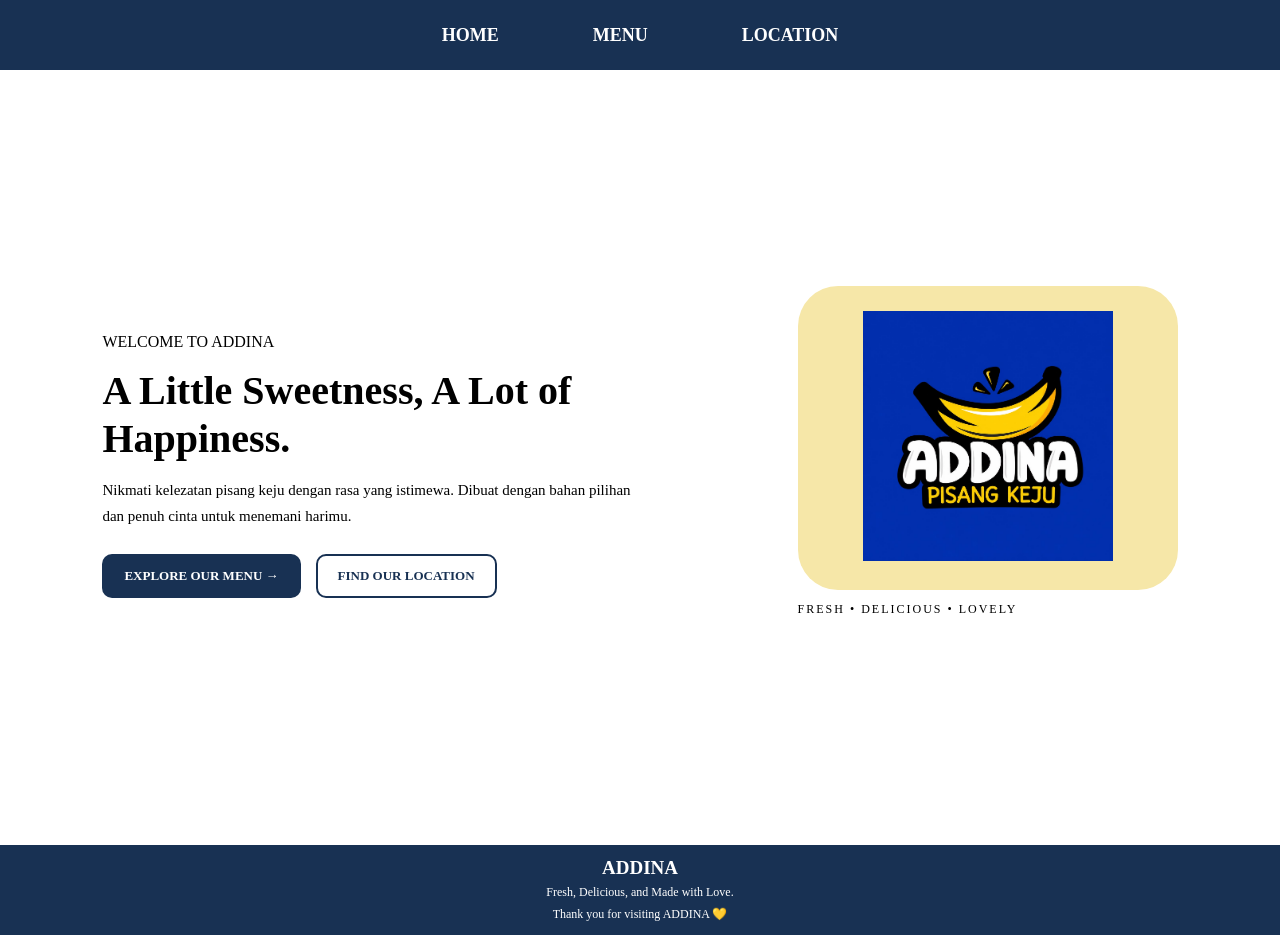
<file: index.html>
<!DOCTYPE html>
<html lang="id">
<head>
    <meta charset="UTF-8">
    <meta name="viewport" content="width=device-width, initial-scale=1.0">
    <title>ADDINA - Pisang Keju</title>
    <link rel="stylesheet" href="style.css">
</head>

<body>

<div class="container">

    <!-- NAVBAR -->
    <div class="container-navbar">
        <ul class="ul-navbar">
            <li class="li-navbar">
                <a href="index.html" class="a-navbar">HOME</a>
            </li>
            <li class="li-navbar">
                <a href="Menu.html" class="a-navbar">MENU</a>
            </li>
            <li class="li-navbar">
                <a href="Lokasi.html" class="a-navbar">LOCATION</a>
            </li>
        </ul>
    </div>

    <!-- HERO SECTION -->
    <section class="home-hero">

        <div class="home-text">
            <p class="home-label">WELCOME TO ADDINA</p>

            <h1>
                A Little Sweetness,
                <span>A Lot of Happiness.</span>
            </h1>

            <p class="home-description">
                Nikmati kelezatan pisang keju dengan rasa
                yang istimewa. Dibuat dengan bahan pilihan
                dan penuh cinta untuk menemani harimu.
            </p>

            <div class="home-buttons">
                <a href="Menu.html" class="btn-menu">
                    EXPLORE OUR MENU →
                </a>

                <a href="Lokasi.html" class="btn-location">
                    FIND OUR LOCATION
                </a>
            </div>
        </div>

        <div class="home-logo">
            <div class="logo-frame">
                <img src="LOGO.jpeg" alt="Logo ADDINA">
            </div>
            <p>FRESH • DELICIOUS • LOVELY</p>
        </div>

    </section>

  

    <!-- FOOTER -->
    <footer class="home-footer">
        <h2>ADDINA</h2>
        <p>Fresh, Delicious, and Made with Love.</p>
        <p>Thank you for visiting ADDINA 💛</p>
    </footer>

</div>

</body>
</html>
</file>
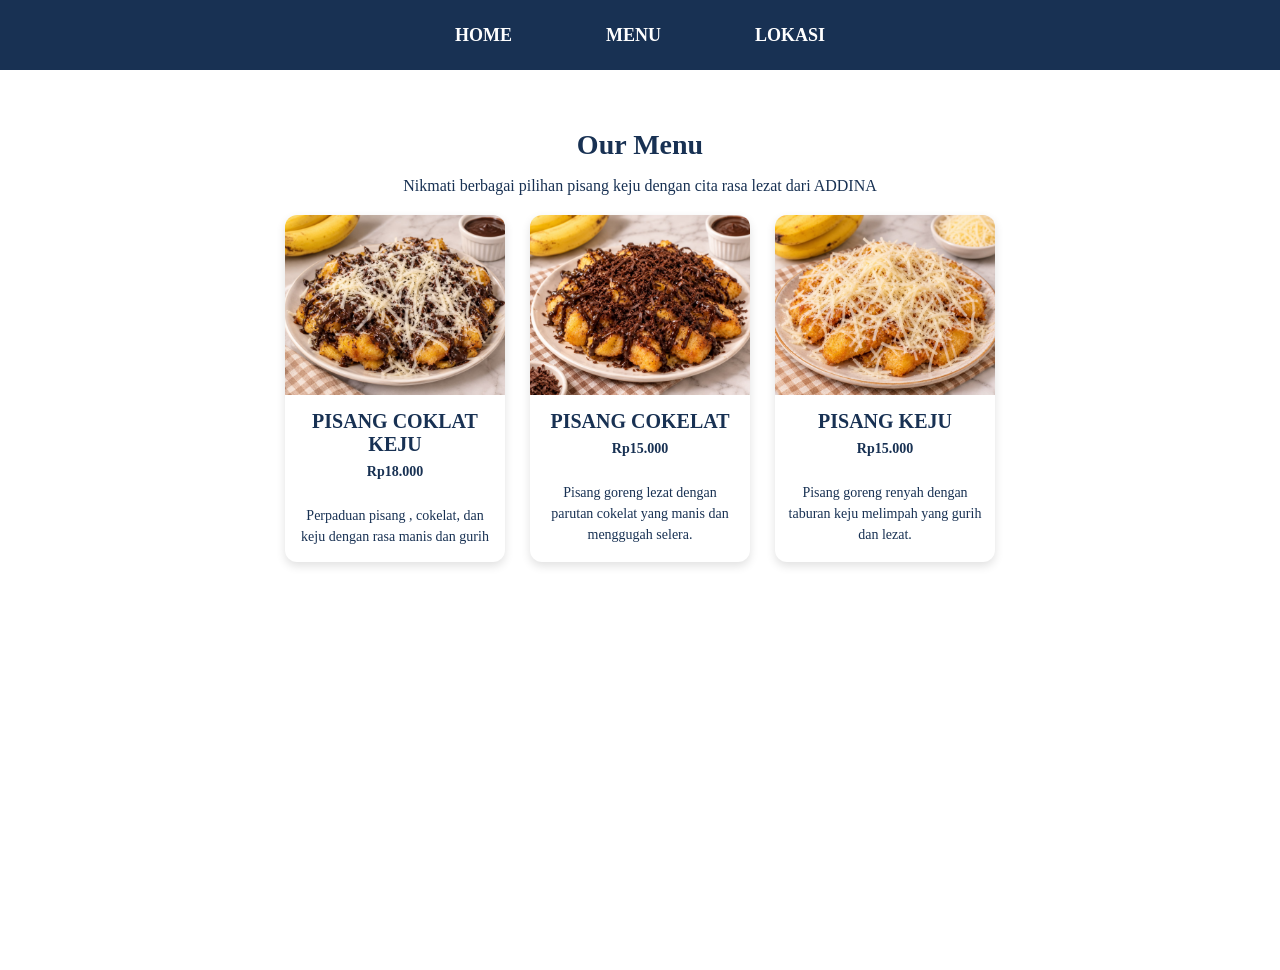
<file: Menu.html>
<html>
<head>
    <title>ADDINA - Menu</title>
    <link rel="stylesheet" href="style.css" />
</head>
<body>
<div class="container">
    <!-- NAVIGATION BAR -->
    <div class="container-navbar">
        <ul class="ul-navbar">
            <li class="li-navbar">
                <a href="index.html" class="a-navbar">HOME</a>
            </li>
            <li class="li-navbar">
                <a href="Menu.html" class="a-navbar">MENU</a>
            </li>
            <li class="li-navbar">
                <a href="Lokasi.html" class="a-navbar">LOKASI</a>
            </li>
        </ul>
    </div>
    <!-- NAVIGATION BAR SELESAI -->
  
    <!-- CONTENT MENU -->
         <div class="container-menu">
            <h1 class="judul-menu">Our Menu</h1>
            <p class="deskripsi-menu">
                Nikmati berbagai pilihan pisang keju dengan cita rasa lezat dari ADDINA
            </p>

            <div class="menu-list">

                <!-- MENU 1 -->
                 <div class="menu-card">
                    <img src="pisangcoklatkeju.jpeg" class="img-menu">
                    <h2>PISANG COKLAT KEJU</h2>
                    <P class="harga-menu">Rp18.000</P>
                    <p class="deskripsi-produk">
                        Perpaduan pisang , cokelat, dan keju dengan rasa manis dan gurih
                    </p>
                 </div>

                 <!-- MENU 2 -->
                 <div class="menu-card">
                    <img src="pisangcoklat.jpeg" class="img-menu">
                    <h2>PISANG COKELAT</h2>
                    <P class="harga-menu">Rp15.000</P>
                    <p class="deskripsi-produk">
                        Pisang goreng lezat dengan parutan cokelat yang manis dan menggugah selera.
                    </p>
                 </div>

                 <!-- MENU 3 -->
                 <div class="menu-card">
                    <img src="pisangkeju.jpeg" class="img-menu">
                    <h2>PISANG KEJU</h2>
                    <P class="harga-menu">Rp15.000</P>
                    <p class="deskripsi-produk">
                        Pisang goreng renyah dengan taburan keju melimpah yang gurih dan lezat.
                    </p>
                 </div>

             </div>
         </div>
        <!-- CONTENT MENU SELESAI -->

        </div>
    </body>
</html>
</file>
<file: style.css>
/* HOME ONE PAGE */

* {
    box-sizing: border-box;
}

html, body {
    margin: 0;
    padding: 0;
    width: 100%;
}

.container-navbar {
    height: 70px;
}

.home-hero {
    min-height: calc(100vh - 125px);
    height: calc(100vh - 125px);
    padding: 25px 8%;
    background-color: #FFFFFF;

    display: flex;
    justify-content: space-between;
    align-items: center;
    gap: 35px;
}

.home-text {
    flex: 1;
    max-width: 550px;
}

.home-text h1 {
    font-size: 40px;
    line-height: 1.2;
    margin: 15px 0;
}

.home-description {
    font-size: 15px;
    line-height: 1.7;
    margin-bottom: 25px;
}

.home-logo {
    flex: 1;
    max-width: 380px;
}

.logo-frame {
    padding: 25px;
    border-radius: 40px;
    background-color: #F6E7A8;
}

.logo-frame img {
    width: 100%;
    height: 250px;
    object-fit: contain;
}

.home-logo p {
    font-size: 12px;
    letter-spacing: 2px;
}

.home-buttons {
    gap: 12px;
}

.btn-menu,
.btn-location {
    font-size: 13px;
    padding: 13px 16px;
}

.home-footer {
    height: 55px;
    padding: 5px 10px;
    display: flex;
    justify-content: center;
    align-items: center;
    gap: 15px;
}

.home-footer h2 {
    font-size: 17px;
    margin: 0;
}

.home-footer p {
    font-size: 11px;
    margin: 0;
}

/* TAMPILAN HP */

@media screen and (max-width: 768px) {

    .home-hero {
        height: auto;
        min-height: calc(100vh - 125px);
        padding: 30px 20px;
        flex-direction: column;
        justify-content: center;
        gap: 25px;
        text-align: center;
    }

    .home-text h1 {
        font-size: 30px;
    }

    .home-description {
        font-size: 14px;
    }

    .home-buttons {
        justify-content: center;
    }

    .home-logo {
        width: 80%;
    }

    .logo-frame img {
        height: 170px;
    }

    .home-footer {
        flex-wrap: wrap;
        height: auto;
        min-height: 55px;
        gap: 5px 12px;
    }
}

/* RESPONSIVE */

@media screen and (max-width: 768px) {

    .home-hero {
        padding: 40px 25px;
        text-align: center;
    }

    .home-text h1 {
        font-size: 34px;
    }

    .home-description {
        margin-left: auto;
        margin-right: auto;
    }

    .home-buttons {
        justify-content: center;
    }

    .home-logo {
        width: 100%;
    }

    .logo-frame img {
        height: 220px;
    }

    .home-about {
        padding: 45px 20px;
    }

    .home-about h2 {
        font-size: 27px;
    }

}

/* FIX NAVBAR ADDINA */

.container-navbar {
    background-color: #183153;
    width: 100%;
    height: 75px;
    display: flex;
    justify-content: center;
    align-items: center;
}

.ul-navbar {
    display: flex;
    justify-content: center;
    align-items: center;
    list-style: none;
    padding: 0;
    margin: 0;
    width: 100%;
    height: 100%;
}

.li-navbar {
    list-style: none;
    margin: 0 35px;
    padding: 12px;
    font-size: 18px;
    font-family: Georgia, serif;
}

.a-navbar {
    color: #FFFFFF;
    text-decoration: none;
    font-weight: bold;
    transition: 0.3s;
}

.a-navbar:hover {
    color: #F6E7A8;
}

.li-navbar:hover {
    background-color: rgba(246, 231, 168, 0.15);
    border-radius: 10px;
}media screen and (max-width: 768px) {
    .ul-navbar {
        padding: 0;
    }

    .li-navbar {
        margin: 8px;
        padding: 8px;
        font-size: 14px;
    }
}

.container-menu {
    min-height: 100vh;
    padding: 40px 50px;
    text-align: center;
    background-color: #FFFFFF;
}

.judul-menu {
    color: #183153;
    font-size: 28px;
    margin-bottom: 6px;
}

.deskripsi-menu {
    color: #183153;
    font-size: 16px;
    margin-bottom: 20px;
}

.menu-list {
    display: flex;
    justify-content: center;
    align-items: stretch;
    flex-wrap: wrap;
    gap: 25px;
}

.menu-card {
    width: 220px;
    background-color: #FFFFFF;
    border-radius: 12px;
    overflow: hidden;
    box-shadow: 0 4px 10px rgba(0,0,0,0.12);
    transition: 0.3s;
}

.menu-card:hover {
    transform: translateY(-8px);
}

.img-menu { 
    width: 100%;
    height: 180px;
    object-fit: cover;
}

.menu-card h2 {
    color: #183153;
    font-size: 20px;
    margin: 15px 10px 8px;
}

.menu-card p {
    color: #183153;
    font-size: 14px;
    padding: 0 12px 15px;
}

.harga-menu {
    color: #D6B84A;
    font-size: 17px;
    font-weight: bold;
    margin: 5px 0 10px;
}

.deskripsi-produk {
    color: #183153;
    font-size: 13px;
    line-height: 1.5;
    margin: 0;
    padding: 0 15px 15px;
    text-align: center;
}

/* =========================
   LOCATION PAGE ADDINA
========================= */

.location-header {
    background-color: #FFFFFF;
    text-align: center;
    padding: 55px 20px 35px;
}

.location-subtitle {
    color: #D6B84A;
    font-size: 14px;
    font-weight: bold;
    letter-spacing: 4px;
}

.location-header h1 {
    color: #183153;
    font-size: 38px;
    font-family: Georgia, serif;
    margin: 12px 0;
}

.location-header p {
    color: #183153;
    font-size: 16px;
    line-height: 1.7;
}

.location-content {
    background-color: #F6E7A8;
    padding: 50px 8%;
    display: flex;
    align-items: center;
    justify-content: center;
    gap: 50px;
    flex-wrap: wrap;
}

.location-photo {
    width: 45%;
    min-width: 280px;
}

.location-photo img {
    width: 100%;
    height: 350px;
    object-fit: cover;
    border-radius: 25px;
    box-shadow: 0 8px 20px rgba(24,49,83,0.2);
}

.location-info {
    width: 45%;
    min-width: 280px;
    display: flex;
    flex-direction: column;
    gap: 18px;
}

.info-card {
    background-color: #FFFFFF;
    padding: 20px;
    border-radius: 15px;
    display: flex;
    align-items: flex-start;
    gap: 15px;
    box-shadow: 0 4px 12px rgba(0,0,0,0.08);
}

.info-icon {
    font-size: 28px;
}

.info-card h2 {
    color: #183153;
    font-size: 19px;
    margin: 0 0 10px;
}

.info-card p {
    color: #183153;
    font-size: 14px;
    line-height: 1.7;
    margin: 0;
}

.info-card h3 {
    color: #183153;
    margin: 8px 0 0;
}

.location-button {
    display: inline-block;
    background-color: #183153;
    color: #FFFFFF;
    padding: 16px 20px;
    text-align: center;
    text-decoration: none;
    font-weight: bold;
    border-radius: 12px;
    transition: 0.3s;
}

.location-button:hover {
    background-color: #D6B84A;
    color: #183153;
    transform: translateY(-3px);
}

/* GOOGLE MAPS */

.map-section {
    background-color: #FFFFFF;
    padding: 50px 8%;
    text-align: center;
}

.map-section h2 {
    color: #183153;
    font-size: 28px;
    font-family: Georgia, serif;
}

.map-section p {
    color: #183153;
    margin-bottom: 25px;
}

.map-container {
    overflow: hidden;
    border-radius: 20px;
    box-shadow: 0 5px 15px rgba(0,0,0,0.15);
}

.map-container iframe {
    display: block;
}

/* FOOTER LOCATION */

.location-footer {
    background-color: #183153;
    color: #FFFFFF;
    text-align: center;
    padding: 30px 15px;
}

.location-footer h2 {
    font-family: Georgia, serif;
    font-size: 28px;
}

.location-footer p {
    font-size: 14px;
    line-height: 1.6;
}

/* RESPONSIVE MOBILE */

@media screen and (max-width: 768px) {

    .location-header h1 {
        font-size: 30px;
    }

    .location-content {
        padding: 30px 20px;
    }

    .location-photo,
    .location-info {
        width: 100%;
    }

    .location-photo img {
        height: 250px;
    }

    .map-section {
        padding: 35px 20px;
    }

    .map-container iframe {
        height: 280px;
    }

}
/* FIX NAVBAR */

.container-navbar {
    background-color: #183153 !important;
    width: 100%;
    height: 70px;
}

.ul-navbar {
    display: flex !important;
    justify-content: center;
    align-items: center;
    list-style: none !important;
    padding: 0;
    margin: 0;
    height: 70px;
}

.li-navbar {
    list-style: none !important;
    margin: 0 35px;
    padding: 12px;
    font-size: 18px;
}

.a-navbar {
    color: #FFFFFF !important;
    text-decoration: none !important;
    font-weight: bold;
}
/* FIX FOOTER HOME */

.home-footer {
    background-color: #183153;
    color: #FFFFFF;
    min-height: 75px;
    height: auto;
    padding: 12px 15px;
    display: flex;
    flex-direction: column;
    justify-content: center;
    align-items: center;
    gap: 4px;
    text-align: center;
}

.home-footer h2 {
    font-size: 19px;
    margin: 0;
}

.home-footer p {
    font-size: 12px;
    margin: 0;
    line-height: 1.5;
}

/* FIX TOMBOL HOME */

.home-buttons {
    display: flex;
    align-items: center;
    gap: 15px;
    flex-wrap: wrap;
}

.btn-menu {
    display: inline-block;
    background-color: #183153 !important;
    color: #FFFFFF !important;
    text-decoration: none !important;
    padding: 14px 22px;
    border-radius: 10px;
    font-size: 13px;
    font-weight: bold;
    transition: 0.3s;
}

.btn-menu:hover {
    background-color: #D6B84A !important;
    color: #183153 !important;
}

.btn-location {
    display: inline-block;
    background-color: #FFFFFF !important;
    color: #183153 !important;
    border: 2px solid #183153;
    text-decoration: none !important;
    padding: 12px 20px;
    border-radius: 10px;
    font-size: 13px;
    font-weight: bold;
    transition: 0.3s;
}

.btn-location:hover {
    background-color: #183153 !important;
    color: #FFFFFF !important;
}
</file>
